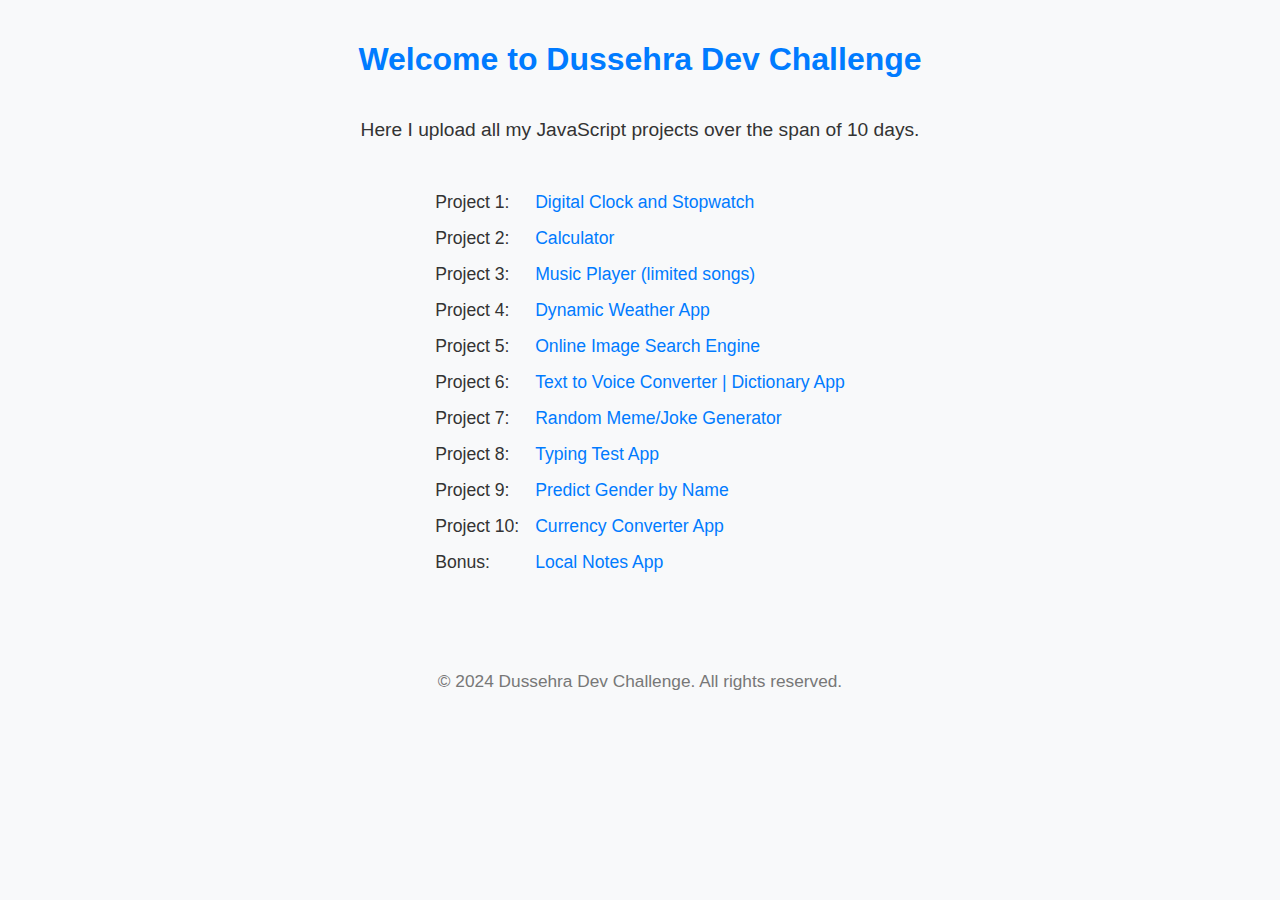
<file: index.html>
<!DOCTYPE html>
<html lang="en">
<head>
  <meta charset="UTF-8">
  <meta name="viewport" content="width=device-width, initial-scale=1.0">
  <title>Dussehra Dev Challenge</title>
  <style>
    body {
      font-family: Arial, sans-serif;
      margin: 0;
      padding: 20px;
      background-color: #f8f9fa;
      color: #333;
      display: flex;
      flex-direction: column;
      align-items: center; /* Center the content horizontally */
      text-align: center;  /* Center the text */
    }
    h1 {
      color: #007bff;
    }
    p {
      font-size: 1.2em;
      margin-bottom: 20px;
    }
    ul {
      list-style-type: none;
      padding: 0;
      /* width: 50%; Allow th/e list to take full width for proper alignment */
    }
    li {
      margin: 15px 0;
      font-size: 1.1em;
      display: flex; /* Use flexbox for alignment */
      justify-content: space-between; /* Space between project number and title */
    }
    .project-number {
      width: 90px; /* Fixed width for project numbers */
      text-align: left; /* Align text to the left */
    }
    .project-title {
      flex-grow: 1; /* Allow project title to grow and fill available space */
      text-align: left; /* Align text to the left */
      padding-left: 10px; /* Optional padding for separation */
    }
    a {
      text-decoration: none;
      color: #007bff;
      transition: color 0.3s;
    }
    a:hover {
      color: #0056b3;
    }
    footer {
      margin-top: 50px;
      font-size: 0.9em;
      color: #777;
    }
  </style>
</head>
<body>

  <h1>Welcome to Dussehra Dev Challenge</h1>

  <p>Here I upload all my JavaScript projects over the span of 10 days.</p>

  <ul>
    <li><span class="project-number">Project 1:</span> <span class="project-title"><a href="./Digital Clock and Stopwatch/">Digital Clock and Stopwatch</a></span></li>
    <li><span class="project-number">Project 2:</span> <span class="project-title"><a href="./Calculator/">Calculator</a></span></li>
    <li><span class="project-number">Project 3:</span> <span class="project-title"><a href="./Music Player/">Music Player (limited songs)</a></span></li>
    <li><span class="project-number">Project 4:</span> <span class="project-title"><a href="./Weather App/">Dynamic Weather App</a></span></li>
    <li><span class="project-number">Project 5:</span> <span class="project-title"><a href="./Image Search Engine/">Online Image Search Engine</a></span></li>
    <li><span class="project-number">Project 6:</span> <span class="project-title"><a href="./Text to voice converter and Dictionary App/">Text to Voice Converter | Dictionary App</a></span></li>
    <li><span class="project-number">Project 7:</span> <span class="project-title"><a href="./Random Meme and Joke Generator/">Random Meme/Joke Generator</a></span></li>
    <li><span class="project-number">Project 8:</span> <span class="project-title"><a href="./Typing Test/">Typing Test App</a></span></li>
    <li><span class="project-number">Project 9:</span> <span class="project-title"><a href="./Predict Gender by Name/">Predict Gender by Name</a></span></li>
    <li><span class="project-number">Project 10:</span> <span class="project-title"><a href="./Currency Converter/">Currency Converter App</a></span></li>
    <li><span class="project-number">Bonus:</span> <span class="project-title"><a href="./Local Notes App/">Local Notes App</a></span></li>
  </ul>

  <footer>
    <p>&copy; 2024 Dussehra Dev Challenge. All rights reserved.</p>
  </footer>

</body>
</html>
</file>
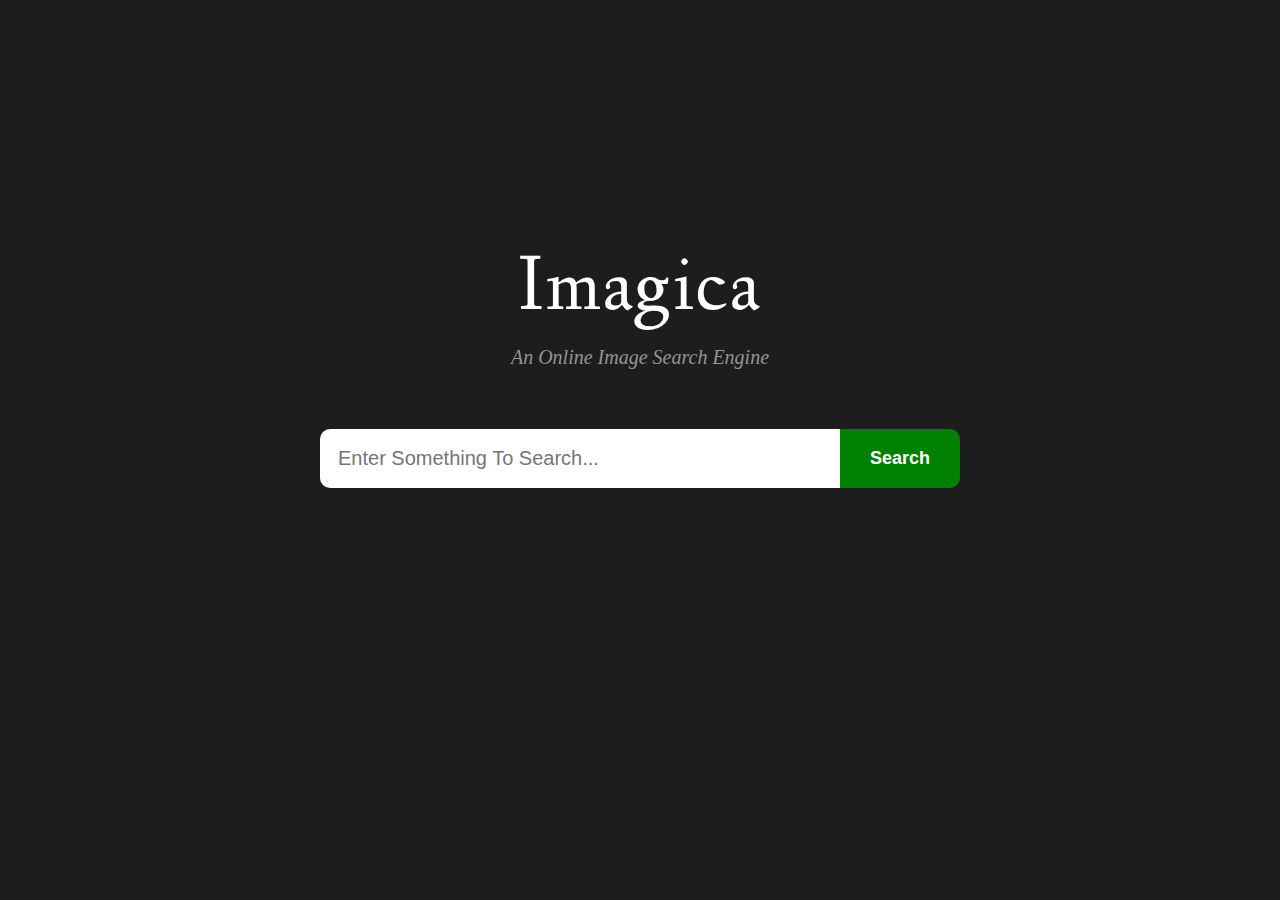
<file: Image Search Engine/index.html>
<!DOCTYPE html>
<html lang="en">

<head>
  <meta charset="UTF-8">
  <meta name="viewport" content="width=device-width, initial-scale=1.0">
  <title>Online Photo Gallery</title>

  <link rel="preconnect" href="https://fonts.googleapis.com">
  <link rel="preconnect" href="https://fonts.gstatic.com" crossorigin>
  <link href="https://fonts.googleapis.com/css2?family=Linden+Hill:ital@0;1&family=Peralta&display=swap"
    rel="stylesheet">
  <link rel="stylesheet" href="./styles.css">
</head>

<body>

  <div class="titleDiv">
    <h1 class="title">Imagica</h1>
    <h3>An Online Image Search Engine</h3>
  </div>

  <div class="searchDiv">
    <div>
      <input type="text" placeholder="Enter something to search..." id="searchInput">
      <button id="searchBtn">Search</button>
    </div>
  </div>

  <main>
    <div class="imageDiv" id="imageDiv">
    </div>
  </main>

  <script src="./script.js" type="module" ></script>
</body>

</html>
</file>
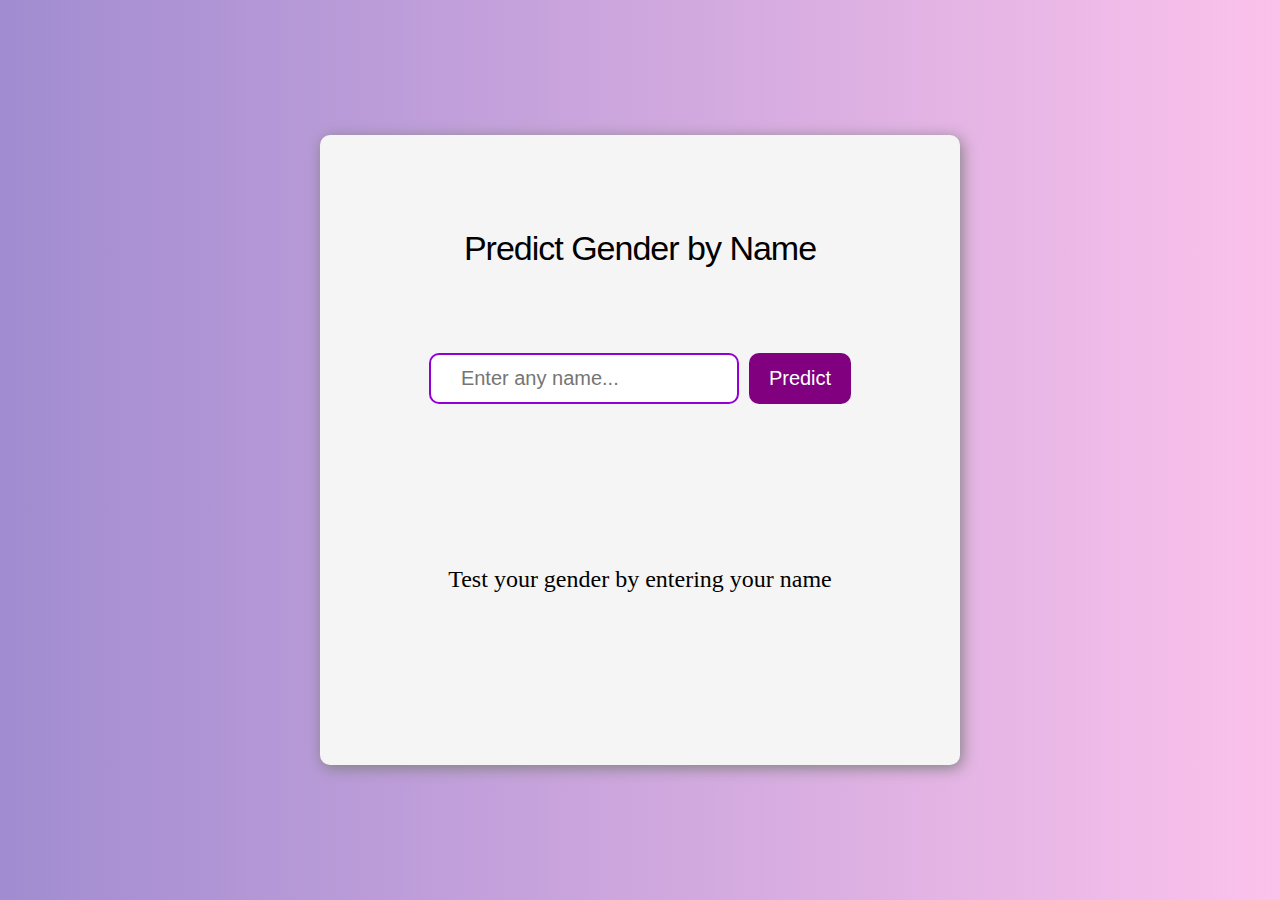
<file: Predict Gender by Name/index.html>
<!DOCTYPE html>
<html lang="en">

<head>
  <meta charset="UTF-8">
  <meta name="viewport" content="width=device-width, initial-scale=1.0">
  <title>Gender Predictor App</title>
  <link rel="stylesheet" href="./style.css">
</head>

<body>

  <main>

    <h1 class="title">Predict Gender by Name</h1>

    <div class="inputDiv">
      <input type="text" id="nameInput" placeholder="Enter any name..." autocomplete="off">
      <button id="nameBtn">Predict</button>
    </div>

    <div class="result">
      <div id="innerDiv">
        <div class="innerDiv">
          <div> Name: <span id="name">John</span> </div>
          <div> Gender: <span id="gender">Male</span> </div>
          <div> Probability: <span id="probability">100%</span> </div>
        </div>
        <div class="genderIconDiv">
          <img src="./man.png" id="genderIcon" alt="gender-icon">
        </div>
      </div>
      <div id="result"> Test your gender by entering your name</div>
    </div>

  </main>


  <script src="./script.js"></script>
</body>

</html>
</file>
<file: Image Search Engine/styles.css>
* {
  margin: 0;
  padding: 0;
  box-sizing: border-box;
}
body,
html {
  width: 100%;
  margin-top: 11vh;
  /* height: 100vh; */
  background-color: #1D1D1D;
  display: flex;
  flex-direction: column;
  align-items: center;
  justify-content: center;
  font-family: Arial, Helvetica, sans-serif;
  overflow-x: none;
  gap: 20px;
}


.titleDiv {
  margin: 40px 0px;
  color: white;
  text-align: center;
}

.title {
  font-family: "Linden Hill", serif;
  font-weight: 400;
  font-style: normal;
  font-size: 80px;
  color: white;
  letter-spacing: 2px;
}

.titleDiv h3 {
  font-style: italic;
  color: #fff8;
  font-size: 20px;
  font-family: 'Times New Roman', Times, serif;
  font-weight: normal;
}

.searchDiv{
  width: 100%;
  display: flex;
  justify-content: center;
  align-items: center;
}

.searchDiv div{
  width: 50%;
  display: flex;
  align-items: center;
  justify-content: center;
  border: none;
  border-radius: 10px;
  overflow: hidden;

}


#searchInput{
  border: none;
  width: 100%;
  padding: 18px;
  text-transform: capitalize;
  font-size: 20px;
}
#searchInput:focus{
  outline: none;
}

#searchBtn{
  padding: 19px 30px;
  cursor: pointer;
  background-color: green;
  color:white;
  border: none;
  font-weight: bold;
  font-size: 18px;
}
#searchBtn:hover{
  background-color: darkgreen;
}

main{
  margin: 10vh 10px;
  width: 100%;
  display: flex;
  align-items: center;
  color: white;

  display: flex;
  align-items: center;
  justify-content: center;

}


.imageDiv{
  width: 90%;

  display: flex;
  flex-wrap: wrap;
  justify-content: space-between;
  gap: 10vh;
}

#image{
  width: 26vw;
  height: 45vh;
  object-fit: cover;
  object-position: bottom;
}

#loadMore{
  padding: 10px 20px;
  border: none;
  border-radius: 10px;
  font-size: 15px;
  background-color: green;
  color: white;
  cursor: pointer;
  :hover{
    background-color: darkgreen;
  }
}

#noElementsFound{
  width: 100%;
  text-align: center;
}
</file>
<file: Predict Gender by Name/style.css>
*{
  margin: 0;
  padding: 0;
  box-sizing: border-box;
}

body, html{
  width: 100vw;
  height: 100vh;
  background: linear-gradient(to right, #a18cd1, #fbc2eb);
  display: flex;
  align-items: center;
  justify-content: center;
}

main{
  width: 50vw;
  height: 70vh;
  background-color: whitesmoke;
  /* background: linear-gradient(to bottom, #ffecd2, #fcb69f); */
  border-radius: 10px;
  box-shadow: 2px 3px 15px gray;

  display: flex;
  flex-direction: column;
  align-items: center;
  justify-content: space-evenly;

  padding: 10px;

}

.title{
  font-family: arial;
  font-size: 34px;
  letter-spacing: -1px;
  font-weight: normal;
  /* font-style: italic; */
}

.result{
  width: 80%;
  height: 30%;
  border-radius: 20px;
  display: flex;
  align-items: center;
  justify-content: center;

  /* background-color: red; */
}

.male{
  height: 50%;
  border: 2px solid dodgerblue;
  background-color: lightblue;
}
.female{
  height: 50%;
  border: 2px solid hotpink;
  background-color: pink;
}

#nameInput{
  width: 50%;
  padding: 12px 30px;
  font-size: 20px;
  border: 2px solid darkviolet;
  /* border: none; */
  border-radius: 10px;
}
#nameInput:focus{
  outline: none
}
#nameBtn{
  padding: 12px 20px;
  font-size: 20px;
  border-radius: 10px;
  border: none;
  background-color: purple;
  color: white;
}
#nameBtn:hover{
  background-color: darkviolet;
  cursor: pointer;
}

.inputDiv{
  width: 100%;
  display: flex;
  justify-content: center;
  gap: 10px;
}

.innerDiv{
  width: 55%;
  height: 100%;
  display: flex;
  flex-direction: column;
  align-content: center;
  justify-content: center;
  padding: 0px 30px;
  gap: 10px;
  font-size: 32px;
  font-family: 'Gill Sans', 'Gill Sans MT', Calibri, 'Trebuchet MS', sans-serif;
}

#innerDiv{
  display: none;
  align-items: center;
  justify-content: center;
}

#name, #gender, #probability{
  color: red;
}

.genderIconDiv{
  width: 40%;
  height: 100%;
  display: flex;
  align-items: center;
  justify-content: center;
}

#genderIcon{
  width: 60%;
  height: 60%;
  object-fit: contain;

}

#result{
  font-family: calibri;
  /* font-weight: bold; */
  font-size: 24px;
}
</file>
